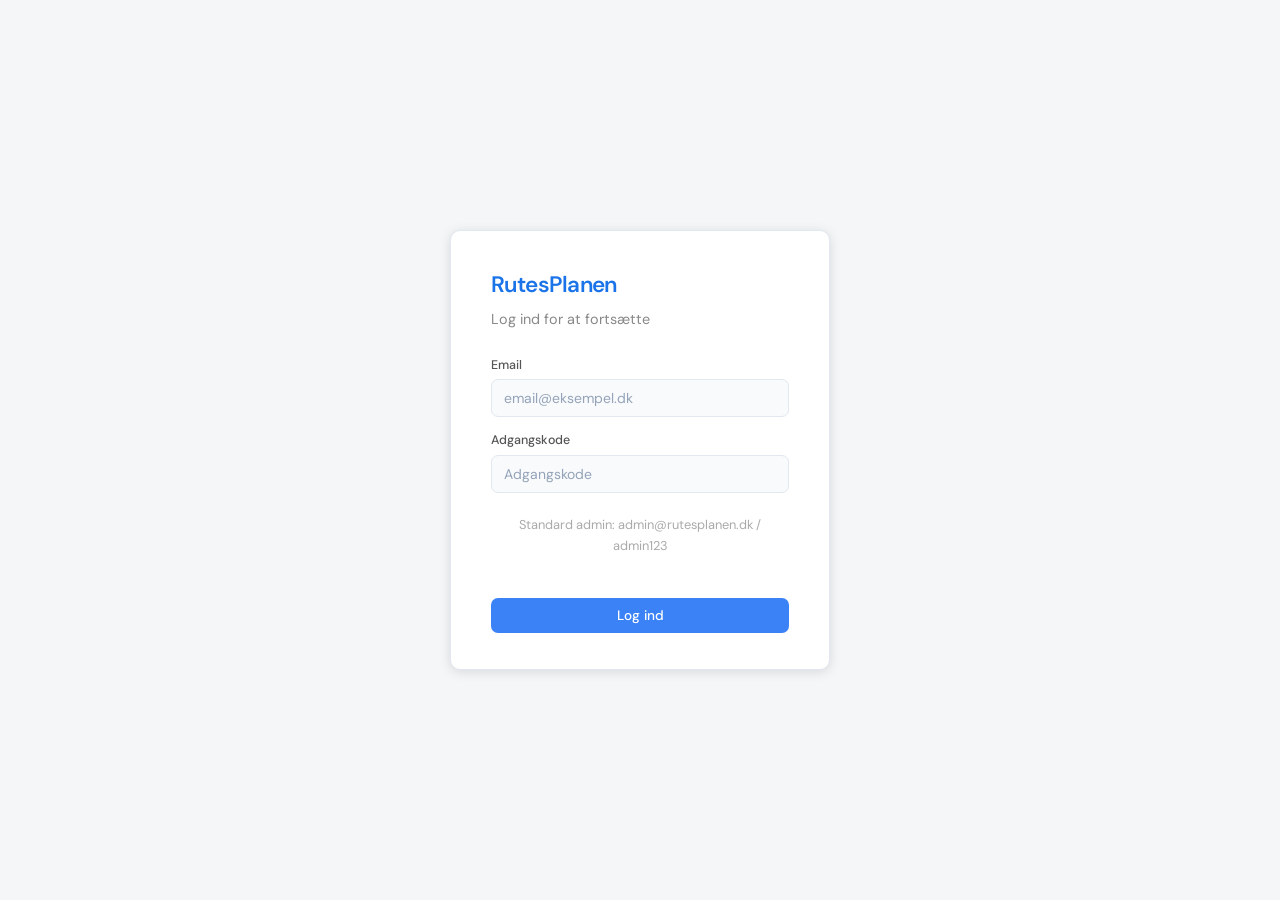
<file: afhentninger.html>
<!DOCTYPE html>
<html lang="da">
<head>
  <meta charset="UTF-8" />
  <meta name="viewport" content="width=device-width, initial-scale=1.0" />
  <title>Afhentninger – Q-Genbrug</title>
  <link rel="stylesheet" href="/css/style.css" />
  <style>
    .main-grid { display: grid; grid-template-columns: 1fr 340px; gap: 16px; align-items: start; }
    @media (max-width: 900px) { .main-grid { grid-template-columns: 1fr; } }
  </style>
</head>
<body>

<aside class="sidebar">
  <a class="sidebar-logo" href="/restauranter.html">
    <div class="logo-mark"><svg viewBox="0 0 24 24" fill="none" stroke="white" stroke-width="2.5"><path d="M3 9l9-7 9 7v11a2 2 0 0 1-2 2H5a2 2 0 0 1-2-2z"/><polyline points="9 22 9 12 15 12 15 22"/></svg></div>
    <div><div class="logo-name">Q-Genbrug</div><div class="logo-sub">Pantindsamling</div></div>
  </a>
  <div class="sidebar-nav">
    <div class="nav-section">Overblik</div>
    <a class="nav-item" href="/statistik.html" data-page="/statistik.html"><svg viewBox="0 0 24 24" fill="none" stroke="currentColor" stroke-width="2"><rect x="3" y="3" width="7" height="7" rx="1.5"/><rect x="14" y="3" width="7" height="7" rx="1.5"/><rect x="3" y="14" width="7" height="7" rx="1.5"/><rect x="14" y="14" width="7" height="7" rx="1.5"/></svg>Statistik</a>

    <div class="nav-section">Håndtering</div>
    <a class="nav-item" href="/anmodninger.html" data-page="/anmodninger.html"><svg viewBox="0 0 24 24" fill="none" stroke="currentColor" stroke-width="2"><path d="M9 5H7a2 2 0 0 0-2 2v12a2 2 0 0 0 2 2h10a2 2 0 0 0 2-2V7a2 2 0 0 0-2-2h-2"/><rect x="9" y="3" width="6" height="4" rx="1"/><path d="M9 12h6M9 16h4"/></svg>Anmodninger</a>
    <a class="nav-item active" href="/afhentninger.html" data-page="/afhentninger.html"><svg viewBox="0 0 24 24" fill="none" stroke="currentColor" stroke-width="2"><polyline points="20 12 20 22 4 22 4 12"/><rect x="2" y="7" width="20" height="5" rx="1"/><path d="M12 22V7M12 7H7.5a2.5 2.5 0 0 1 0-5C11 2 12 7 12 7zM12 7h4.5a2.5 2.5 0 0 0 0-5C13 2 12 7 12 7z"/></svg>Afhentninger</a>
    <a class="nav-item" href="/udgifter.html" data-page="/udgifter.html"><svg viewBox="0 0 24 24" fill="none" stroke="currentColor" stroke-width="2"><line x1="12" y1="1" x2="12" y2="23"/><path d="M17 5H9.5a3.5 3.5 0 0 0 0 7h5a3.5 3.5 0 0 1 0 7H6"/></svg>Udgifter</a>
    <div class="nav-section">Administration</div>
    <a class="nav-item" href="/restauranter.html" data-page="/restauranter.html"><svg viewBox="0 0 24 24" fill="none" stroke="currentColor" stroke-width="2"><path d="M3 11l19-9-9 19-2-8-8-2z"/></svg>Restauranter</a>
    <a class="nav-item" href="/brugere.html" data-page="/brugere.html"><svg viewBox="0 0 24 24" fill="none" stroke="currentColor" stroke-width="2"><circle cx="9" cy="7" r="4"/><path d="M3 21v-2a4 4 0 0 1 4-4h4a4 4 0 0 1 4 4v2"/><path d="M16 3.13a4 4 0 0 1 0 7.75M21 21v-2a4 4 0 0 0-3-3.87"/></svg>Brugere</a>
  </div>
  <div class="sidebar-footer">
    <div class="user-tile" onclick="logout()">
      <div class="user-avatar" id="user-avatar">–</div>
      <div class="user-info"><div class="user-name" id="user-name">…</div><div class="user-role" id="user-role"></div></div>
      <svg class="logout-icon" viewBox="0 0 24 24" fill="none" stroke="currentColor" stroke-width="2"><path d="M9 21H5a2 2 0 0 1-2-2V5a2 2 0 0 1 2-2h4"/><polyline points="16 17 21 12 16 7"/><line x1="21" y1="12" x2="9" y2="12"/></svg>
    </div>
  </div>
</aside>

<div class="page-wrapper">
  <div class="page-header">
    <div>
      <div class="page-title">Afhentninger</div>
      <div class="page-subtitle">Registrér og se alle gennemførte afhentninger.</div>
    </div>
  </div>
  <main>
    <div class="main-grid">
      <div class="card">
        <div class="card-header"><span class="card-title">Alle afhentninger</span></div>
        <div class="table-wrap">
          <table>
            <thead><tr><th>Anmodning</th><th>Chauffør</th><th>Pris</th><th>Registreret</th><th>Note</th></tr></thead>
            <tbody id="afhentninger-list"><tr><td colspan="5" class="empty">Indlæser…</td></tr></tbody>
          </table>
        </div>
      </div>

      <div class="card">
        <h2 style="margin-bottom:16px;">Registrer afhentning</h2>
        <div style="display:grid;grid-template-columns:1fr;gap:12px;">
          <label style="display:flex;flex-direction:column;gap:5px;font-size:0.75rem;font-weight:500;color:var(--text3);">Anmodning
            <select id="anmodning-select" class="form-control"><option value="">Indlæser…</option></select>
          </label>
          <label style="display:flex;flex-direction:column;gap:5px;font-size:0.75rem;font-weight:500;color:var(--text3);">Chauffør
            <select id="chauffeur-select" class="form-control"><option value="">Indlæser…</option></select>
          </label>
          <label style="display:flex;flex-direction:column;gap:5px;font-size:0.75rem;font-weight:500;color:var(--text3);">Pris (kr.)
            <input id="afh-cost" type="number" step="0.01" min="0" class="form-control" placeholder="0.00" />
          </label>
          <label style="display:flex;flex-direction:column;gap:5px;font-size:0.75rem;font-weight:500;color:var(--text3);">Note
            <input id="afh-note" class="form-control" placeholder="Eventuelle bemærkninger" />
          </label>
          <button class="btn btn-primary" id="afh-submit" onclick="registrerAfhentning()">Registrer afhentning</button>
        </div>
      </div>
    </div>
  </main>
</div>

<div class="toast" id="toast"></div>
<script src="/js/api.js"></script>
<script src="/js/auth.js"></script>
<script src="/js/afhentninger.js"></script>
</body>
</html>
</file>
<file: css/style.css>
@import url('https://fonts.googleapis.com/css2?family=DM+Sans:ital,opsz,wght@0,9..40,300;0,9..40,400;0,9..40,500;0,9..40,600;1,9..40,400&family=DM+Mono:wght@400;500&display=swap');

:root {
    --bg:        #f8fafc;
    --surface:   #ffffff;
    --surface2:  #f1f5f9;
    --surface3:  #e8edf3;
    --border:    #e2e8f0;
    --border2:   #cbd5e1;
    --accent:    #3b82f6;
    --accent-bg: rgba(59,130,246,0.10);
    --green:     #10b981;
    --green-bg:  rgba(16,185,129,0.10);
    --amber:     #f59e0b;
    --amber-bg:  rgba(245,158,11,0.10);
    --red:       #ef4444;
    --red-bg:    rgba(239,68,68,0.10);
    --purple:    #8b5cf6;
    --purple-bg: rgba(139,92,246,0.10);
    --text:      #0f172a;
    --text2:     #475569;
    --text3:     #94a3b8;
    --sidebar-w: 228px;
    --radius:    10px;
    --radius-sm: 7px;
}

*, *::before, *::after { box-sizing: border-box; margin: 0; padding: 0; }

body {
    font-family: 'DM Sans', sans-serif;
    background: var(--bg);
    color: var(--text);
    display: flex;
    min-height: 100vh;
    font-size: 14px;
    line-height: 1.6;
    -webkit-font-smoothing: antialiased;
}

/* ── Sidebar ── */
.sidebar {
    width: var(--sidebar-w);
    background: var(--surface);
    border-right: 1px solid var(--border);
    display: flex;
    flex-direction: column;
    position: fixed;
    top: 0; left: 0; bottom: 0;
    z-index: 200;
}

.sidebar-logo {
    padding: 20px 20px 18px;
    border-bottom: 1px solid var(--border);
    display: flex;
    align-items: center;
    gap: 10px;
    text-decoration: none;
}

.logo-mark {
    width: 30px; height: 30px;
    background: var(--accent);
    border-radius: 8px;
    display: flex;
    align-items: center;
    justify-content: center;
    flex-shrink: 0;
    box-shadow: 0 0 16px rgba(59,130,246,0.35);
}

.logo-mark svg { width: 16px; height: 16px; }
.logo-name { font-size: 0.95rem; font-weight: 600; color: var(--text); letter-spacing: -0.02em; }
.logo-sub  { font-size: 0.7rem; color: var(--text3); font-family: 'DM Mono', monospace; letter-spacing: 0.04em; }

.sidebar-nav {
    padding: 12px 10px;
    flex: 1;
    overflow-y: auto;
    display: flex;
    flex-direction: column;
    gap: 2px;
}

.nav-section {
    font-size: 10px;
    font-family: 'DM Mono', monospace;
    letter-spacing: 0.12em;
    text-transform: uppercase;
    color: var(--text3);
    padding: 14px 10px 6px;
}

.nav-item {
    display: flex;
    align-items: center;
    gap: 10px;
    padding: 8px 10px;
    text-decoration: none;
    font-size: 0.865rem;
    font-weight: 400;
    color: var(--text2);
    border-radius: var(--radius-sm);
    transition: background 0.12s, color 0.12s;
}

.nav-item svg { width: 16px; height: 16px; flex-shrink: 0; opacity: 0.7; }
.nav-item:hover { background: var(--surface2); color: var(--text); }
.nav-item:hover svg { opacity: 1; }
.nav-item.active { background: var(--accent-bg); color: var(--accent); font-weight: 500; }
.nav-item.active svg { opacity: 1; }

.sidebar-footer {
    border-top: 1px solid var(--border);
    padding: 12px 10px;
}

.user-tile {
    display: flex;
    align-items: center;
    gap: 10px;
    padding: 9px 10px;
    border-radius: var(--radius-sm);
    cursor: pointer;
    transition: background 0.12s;
}

.user-tile:hover { background: var(--surface2); }

.user-avatar {
    width: 30px; height: 30px;
    border-radius: 50%;
    background: linear-gradient(135deg, var(--accent), var(--purple));
    display: flex;
    align-items: center;
    justify-content: center;
    font-size: 11px;
    font-weight: 600;
    color: #fff;
    flex-shrink: 0;
}

.user-info { flex: 1; min-width: 0; }
.user-name { font-size: 0.82rem; font-weight: 500; white-space: nowrap; overflow: hidden; text-overflow: ellipsis; }
.user-role { font-size: 0.71rem; color: var(--text3); }

.user-tile .logout-icon { width: 14px; height: 14px; color: var(--text3); opacity: 0; transition: opacity 0.12s; flex-shrink: 0; }
.user-tile:hover .logout-icon { opacity: 1; }

/* ── Page wrapper ── */
.page-wrapper {
    margin-left: var(--sidebar-w);
    flex: 1;
    display: flex;
    flex-direction: column;
    min-height: 100vh;
    min-width: 0;
}

.page-header {
    padding: 28px 32px 0;
    display: flex;
    align-items: flex-start;
    justify-content: space-between;
    gap: 16px;
}

.page-title    { font-size: 1.45rem; font-weight: 600; letter-spacing: -0.03em; line-height: 1.2; }
.page-subtitle { font-size: 0.82rem; color: var(--text2); margin-top: 3px; }
.page-actions  { display: flex; gap: 8px; align-items: center; flex-shrink: 0; }

main { padding: 24px 32px 56px; flex: 1; }

/* ── Stat cards ── */
.stat-row {
    display: grid;
    grid-template-columns: repeat(auto-fill, minmax(190px, 1fr));
    gap: 14px;
    margin-bottom: 22px;
}

.stat-card {
    background: var(--surface);
    border: 1px solid var(--border);
    border-radius: var(--radius);
    padding: 20px 22px;
    transition: border-color 0.2s, transform 0.2s;
}

.stat-card:hover { transform: translateY(-1px); border-color: var(--border2); }

.stat-icon {
    width: 34px; height: 34px;
    border-radius: 9px;
    display: flex;
    align-items: center;
    justify-content: center;
    margin-bottom: 14px;
}

.stat-icon svg { width: 17px; height: 17px; }
.stat-icon.blue   { background: var(--accent-bg); color: var(--accent); }
.stat-icon.green  { background: var(--green-bg);  color: var(--green); }
.stat-icon.amber  { background: var(--amber-bg);  color: var(--amber); }
.stat-icon.red    { background: var(--red-bg);    color: var(--red); }
.stat-icon.purple { background: var(--purple-bg); color: var(--purple); }

.stat-label { font-size: 0.72rem; font-family: 'DM Mono', monospace; letter-spacing: 0.07em; text-transform: uppercase; color: var(--text3); margin-bottom: 6px; }
.stat-value { font-size: 1.75rem; font-weight: 600; letter-spacing: -0.04em; line-height: 1; color: var(--text); }
.stat-sub   { font-size: 0.73rem; color: var(--text3); margin-top: 6px; }

/* ── Cards ── */
.card {
    background: var(--surface);
    border: 1px solid var(--border);
    border-radius: var(--radius);
    padding: 22px 24px;
    margin-bottom: 16px;
}

.card-header {
    display: flex;
    align-items: center;
    justify-content: space-between;
    margin-bottom: 18px;
    gap: 12px;
}

.card-title { font-size: 0.9rem; font-weight: 600; letter-spacing: -0.015em; color: var(--text); }
.card-hint  { font-size: 0.73rem; color: var(--text3); font-family: 'DM Mono', monospace; }

h2 { font-size: 0.9rem; font-weight: 600; color: var(--text); letter-spacing: -0.015em; margin-bottom: 16px; }

/* ── Tables ── */
.table-wrap { overflow-x: auto; }

table { width: 100%; border-collapse: collapse; font-size: 0.85rem; }
thead tr { border-bottom: 1px solid var(--border); }

th {
    text-align: left;
    padding: 8px 14px;
    font-size: 0.7rem;
    font-family: 'DM Mono', monospace;
    letter-spacing: 0.07em;
    text-transform: uppercase;
    color: var(--text3);
    font-weight: 400;
    white-space: nowrap;
    background: none;
}

td { padding: 11px 14px; border-bottom: 1px solid var(--border); color: var(--text2); vertical-align: middle; }
td strong { color: var(--text); font-weight: 500; }
tr:last-child td { border-bottom: none; }
tbody tr { transition: background 0.1s; }
tbody tr:hover td { background: rgba(255,255,255,0.02); }

.empty { color: var(--text3); font-style: italic; padding: 20px 14px; }

/* ── Forms ── */
.form-grid { display: grid; grid-template-columns: 1fr 1fr; gap: 14px; }
.form-group { display: flex; flex-direction: column; gap: 6px; }
.form-group.full { grid-column: 1 / -1; }
.form-label { font-size: 0.75rem; font-weight: 500; color: var(--text3); letter-spacing: 0.03em; }

.form-control {
    padding: 9px 12px;
    background: var(--bg);
    border: 1px solid var(--border);
    border-radius: var(--radius-sm);
    font-size: 0.875rem;
    font-family: 'DM Sans', sans-serif;
    color: var(--text);
    transition: border-color 0.15s, box-shadow 0.15s;
    width: 100%;
}

.form-control::placeholder { color: var(--text3); }
.form-control:focus { outline: none; border-color: var(--accent); box-shadow: 0 0 0 3px rgba(59,130,246,0.12); }
.form-control:read-only { opacity: 0.6; cursor: default; }
select.form-control option { background: var(--surface2); }

form { display: contents; }

form label {
    display: flex;
    flex-direction: column;
    gap: 6px;
    font-size: 0.75rem;
    font-weight: 500;
    color: var(--text3);
}

form label.full { grid-column: 1 / -1; }

form input:not([type="file"]),
form select,
form textarea {
    padding: 9px 12px;
    background: var(--bg);
    border: 1px solid var(--border);
    border-radius: var(--radius-sm);
    font-size: 0.875rem;
    font-family: 'DM Sans', sans-serif;
    color: var(--text);
    transition: border-color 0.15s, box-shadow 0.15s;
    width: 100%;
}

form input::placeholder { color: var(--text3); }
form input:focus, form select:focus, form textarea:focus { outline: none; border-color: var(--accent); box-shadow: 0 0 0 3px rgba(59,130,246,0.12); }
select option { background: var(--surface2); }

/* ── Buttons ── */
.btn, form button[type="submit"] {
    display: inline-flex;
    align-items: center;
    justify-content: center;
    gap: 6px;
    padding: 9px 16px;
    border: none;
    border-radius: var(--radius-sm);
    font-size: 0.85rem;
    font-family: 'DM Sans', sans-serif;
    font-weight: 500;
    cursor: pointer;
    transition: all 0.15s;
    white-space: nowrap;
    text-decoration: none;
}

.btn-primary, form button[type="submit"] { background: var(--accent); color: #fff; grid-column: 1 / -1; }
.btn-primary:hover, form button[type="submit"]:hover { background: #5a91ff; transform: translateY(-1px); box-shadow: 0 4px 12px rgba(59,130,246,0.25); }
.btn-primary:disabled, form button[type="submit"]:disabled { background: var(--surface3); color: var(--text3); transform: none; box-shadow: none; cursor: not-allowed; }

.btn-secondary, form button[type="button"] { background: var(--surface2); color: var(--text2); border: 1px solid var(--border); }
.btn-secondary:hover, form button[type="button"]:hover { background: var(--surface3); color: var(--text); }

.btn-edit {
    display: inline-flex; align-items: center;
    padding: 5px 11px; border-radius: 6px;
    font-size: 0.78rem; font-family: 'DM Sans', sans-serif; font-weight: 500;
    cursor: pointer; margin-right: 5px; transition: all 0.12s;
    border: 1px solid rgba(59,130,246,0.3);
    background: var(--accent-bg); color: var(--accent);
}
.btn-edit:hover { background: rgba(59,130,246,0.18); }
.btn-edit:disabled { opacity: 0.35; cursor: not-allowed; }

.btn-slet {
    display: inline-flex; align-items: center;
    padding: 5px 11px; border-radius: 6px;
    font-size: 0.78rem; font-family: 'DM Sans', sans-serif; font-weight: 500;
    cursor: pointer; transition: all 0.12s;
    border: 1px solid rgba(248,113,113,0.3);
    background: var(--red-bg); color: var(--red);
}
.btn-slet:hover { background: rgba(248,113,113,0.18); }
.btn-slet:disabled { opacity: 0.35; cursor: not-allowed; }

.btn-afhentet {
    display: inline-flex; align-items: center; gap: 5px;
    padding: 5px 12px; border-radius: 6px;
    font-size: 0.78rem; font-family: 'DM Sans', sans-serif; font-weight: 500;
    cursor: pointer; transition: all 0.12s;
    border: 1px solid rgba(52,211,153,0.3);
    background: var(--green-bg); color: var(--green);
}
.btn-afhentet:hover { background: rgba(52,211,153,0.18); }
.btn-afhentet:disabled { opacity: 0.35; cursor: not-allowed; }

/* ── Badges ── */
.badge {
    display: inline-flex; align-items: center; gap: 5px;
    padding: 3px 9px; border-radius: 20px;
    font-size: 0.71rem; font-weight: 500; letter-spacing: 0.03em;
}
.badge::before { content: ''; width: 5px; height: 5px; border-radius: 50%; background: currentColor; flex-shrink: 0; }

.badge-pending    { background: var(--amber-bg);  color: var(--amber); }
.badge-planned    { background: var(--accent-bg); color: var(--accent); }
.badge-completed  { background: var(--green-bg);  color: var(--green); }
.badge-admin      { background: var(--red-bg);    color: var(--red); }
.badge-restaurant { background: var(--green-bg);  color: var(--green); }
.badge-chauffeur  { background: var(--accent-bg); color: var(--accent); }

/* ── Toast ── */
.toast {
    position: fixed; bottom: 24px; right: 24px;
    background: var(--surface2); border: 1px solid var(--border2);
    color: var(--text); padding: 12px 18px; border-radius: var(--radius);
    font-size: 0.85rem; opacity: 0; pointer-events: none; z-index: 999;
    transition: opacity 0.22s, transform 0.22s; transform: translateY(10px);
    box-shadow: 0 12px 40px rgba(0,0,0,0.5); max-width: 320px;
}
.toast.show    { opacity: 1; transform: translateY(0); }
.toast.success { border-color: rgba(52,211,153,0.4); color: var(--green); }
.toast.error   { border-color: rgba(248,113,113,0.4); color: var(--red); }

/* ── Charts ── */
canvas { max-height: 250px; width: 100% !important; }
.charts-grid { display: grid; grid-template-columns: 1fr 1fr; gap: 16px; }

/* ── Image ── */
.preview-img  { max-width: 120px; max-height: 120px; border-radius: var(--radius-sm); margin-top: 6px; display: none; border: 1px solid var(--border); }
.expense-img  { max-width: 44px; max-height: 44px; border-radius: 6px; cursor: pointer; border: 1px solid var(--border); }

/* ── Map ── */
#map { width: 100%; height: 440px; border-radius: var(--radius); z-index: 0; border: 1px solid var(--border); }
.input-row { display: flex; gap: 10px; align-items: flex-end; flex-wrap: wrap; margin-bottom: 14px; }
.input-row label { display: flex; flex-direction: column; gap: 5px; font-size: 0.75rem; font-weight: 500; color: var(--text3); flex: 1; min-width: 200px; }
.input-row input { padding: 9px 12px; background: var(--bg); border: 1px solid var(--border); border-radius: var(--radius-sm); font-size: 0.875rem; font-family: 'DM Sans', sans-serif; color: var(--text); width: 100%; }
.input-row input:focus { outline: none; border-color: var(--accent); box-shadow: 0 0 0 3px rgba(59,130,246,0.12); }
.lager-badge { font-size: 0.78rem; color: var(--text2); background: var(--surface2); border: 1px solid var(--border); border-radius: var(--radius-sm); padding: 8px 12px; display: flex; align-items: center; gap: 7px; white-space: nowrap; align-self: flex-end; }
.stats-bar { display: none; gap: 10px; margin-bottom: 16px; flex-wrap: wrap; }
.stat-box { flex: 1; min-width: 90px; background: var(--surface2); border: 1px solid var(--border); border-radius: var(--radius-sm); padding: 12px 16px; text-align: center; }
.stat-box strong { display: block; font-size: 1.1rem; font-weight: 600; color: var(--accent); letter-spacing: -0.02em; }
.stat-box span { font-size: 0.73rem; color: var(--text3); }
.map-and-stops { display: grid; grid-template-columns: 1fr 290px; gap: 16px; align-items: start; }
#stop-panel { display: none; background: var(--surface); border: 1px solid var(--border); border-radius: var(--radius); overflow: hidden; }
.stop-panel-header { padding: 12px 14px; background: var(--surface2); border-bottom: 1px solid var(--border); display: flex; justify-content: space-between; align-items: center; }
.stop-panel-header h3 { font-size: 0.82rem; font-weight: 600; color: var(--text); margin: 0; }
#btn-opdater { display: none; padding: 5px 10px; background: var(--green-bg); color: var(--green); border: 1px solid rgba(52,211,153,0.3); border-radius: 6px; font-size: 0.75rem; font-family: 'DM Sans', sans-serif; font-weight: 500; cursor: pointer; }
#stop-list { list-style: none; padding: 6px 0; max-height: 380px; overflow-y: auto; }
.stop-item { display: flex; align-items: center; gap: 10px; padding: 10px 14px; border-bottom: 1px solid var(--border); cursor: grab; user-select: none; transition: background 0.1s; }
.stop-item:last-child { border-bottom: none; }
.stop-item:hover { background: var(--surface2); }
.stop-item.dragging { opacity: 0.4; }
.stop-item.drag-over { border-top: 2px solid var(--accent); }
.drag-handle { color: var(--text3); font-size: 1rem; flex-shrink: 0; }
.stop-num { width: 22px; height: 22px; background: var(--accent-bg); color: var(--accent); border: 1px solid rgba(59,130,246,0.3); border-radius: 50%; display: flex; align-items: center; justify-content: center; font-size: 0.68rem; font-weight: 600; flex-shrink: 0; }
.stop-text { flex: 1; min-width: 0; }
.stop-text strong { display: block; font-size: 0.8rem; color: var(--text); white-space: nowrap; overflow: hidden; text-overflow: ellipsis; }
.stop-text span { font-size: 0.72rem; color: var(--text3); white-space: nowrap; overflow: hidden; text-overflow: ellipsis; display: block; }
#loading-bar { display: none; align-items: center; gap: 10px; padding: 10px 0 16px; color: var(--text2); font-size: 0.83rem; }
.spinner { width: 20px; height: 20px; border: 2px solid var(--border2); border-top-color: var(--accent); border-radius: 50%; animation: spin 0.7s linear infinite; flex-shrink: 0; }
@keyframes spin { to { transform: rotate(360deg); } }
#empty-msg { display: none; color: var(--text3); font-style: italic; padding: 6px 0 14px; font-size: 0.83rem; }

/* ── Login ── */
body.login-page { margin-left: 0; justify-content: center; align-items: center; background: var(--bg); }
body.login-page::before { content: ''; position: fixed; inset: 0; background: radial-gradient(ellipse 60% 50% at 20% 40%, rgba(59,130,246,0.07) 0%, transparent 70%), radial-gradient(ellipse 50% 60% at 80% 70%, rgba(167,139,250,0.05) 0%, transparent 70%); pointer-events: none; }
.login-wrap { width: 100%; max-width: 380px; padding: 20px; position: relative; z-index: 1; }
.login-box { background: var(--surface); border: 1px solid var(--border); border-radius: 16px; padding: 36px; box-shadow: 0 24px 80px rgba(0,0,0,0.5); }
.login-logo { display: flex; align-items: center; gap: 10px; margin-bottom: 28px; }
.login-box h1 { font-size: 1.2rem; font-weight: 600; letter-spacing: -0.025em; }
.login-sub { font-size: 0.82rem; color: var(--text3); }
.login-box form { display: flex; flex-direction: column; gap: 14px; }
.login-box form label { font-size: 0.78rem; }
.login-hint { text-align: center; font-size: 0.75rem; color: var(--text3); padding: 8px; background: var(--surface2); border-radius: var(--radius-sm); font-family: 'DM Mono', monospace; }
.error-msg { color: var(--red); font-size: 0.82rem; text-align: center; display: none; }

/* ── Scrollbar ── */
::-webkit-scrollbar { width: 5px; height: 5px; }
::-webkit-scrollbar-track { background: transparent; }
::-webkit-scrollbar-thumb { background: var(--border2); border-radius: 3px; }

/* ── Mobile ── */
@media (max-width: 900px) { .charts-grid { grid-template-columns: 1fr; } }

@media (max-width: 768px) {
    .sidebar { transform: translateX(-100%); transition: transform 0.25s; }
    .sidebar.open { transform: translateX(0); }
    .page-wrapper { margin-left: 0; }
    main { padding: 16px; }
    .page-header { padding: 16px 16px 0; flex-wrap: wrap; }
    .form-grid { grid-template-columns: 1fr; }
    .map-and-stops { grid-template-columns: 1fr; }
    #map { height: 300px; }
}

#pant-bobbel {
    position: fixed;
    top: 20px;
    right: 24px;
    background: #ef4444;
    color: #fff;
    font-size: 0.78rem;
    font-weight: 700;
    padding: 6px 13px;
    border-radius: 999px;
    box-shadow: 0 2px 8px rgba(0,0,0,0.18);
    z-index: 9999;
    display: flex;
    align-items: center;
    gap: 6px;
    white-space: nowrap;
}
</file>
